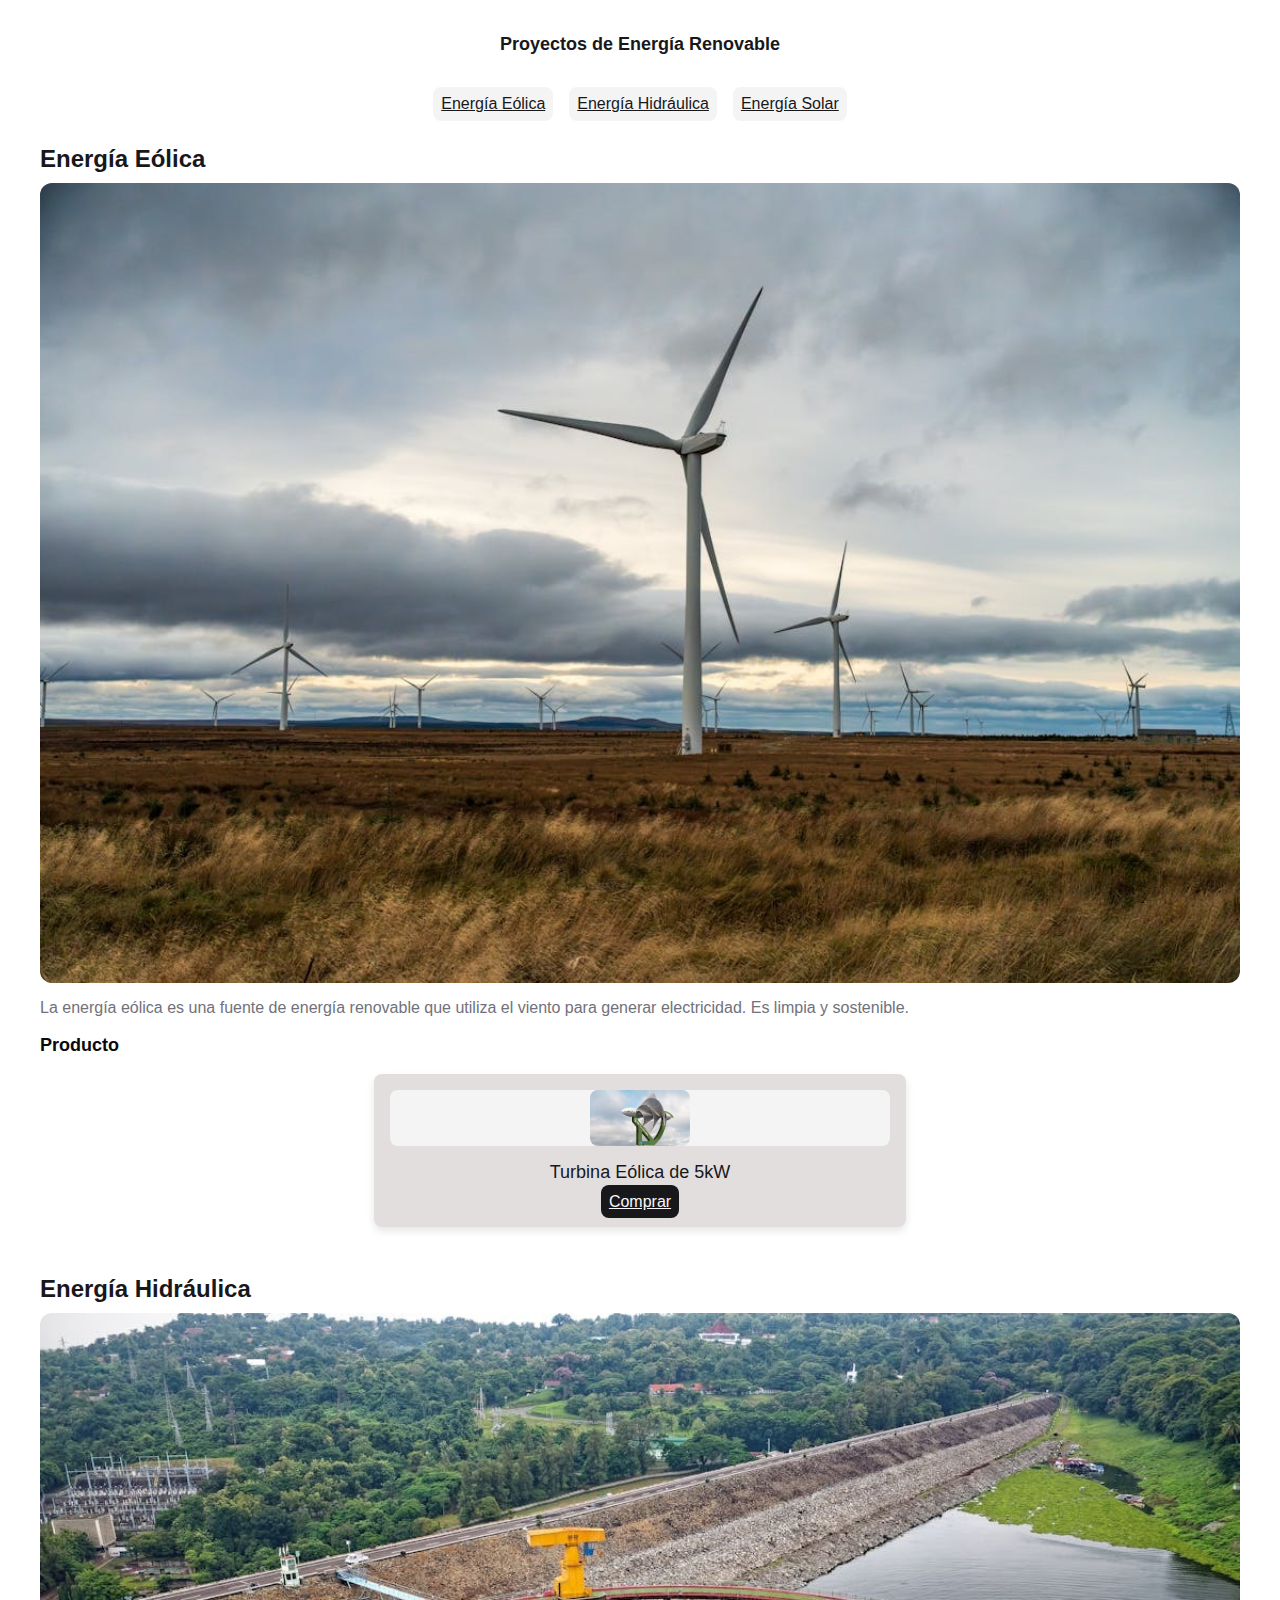
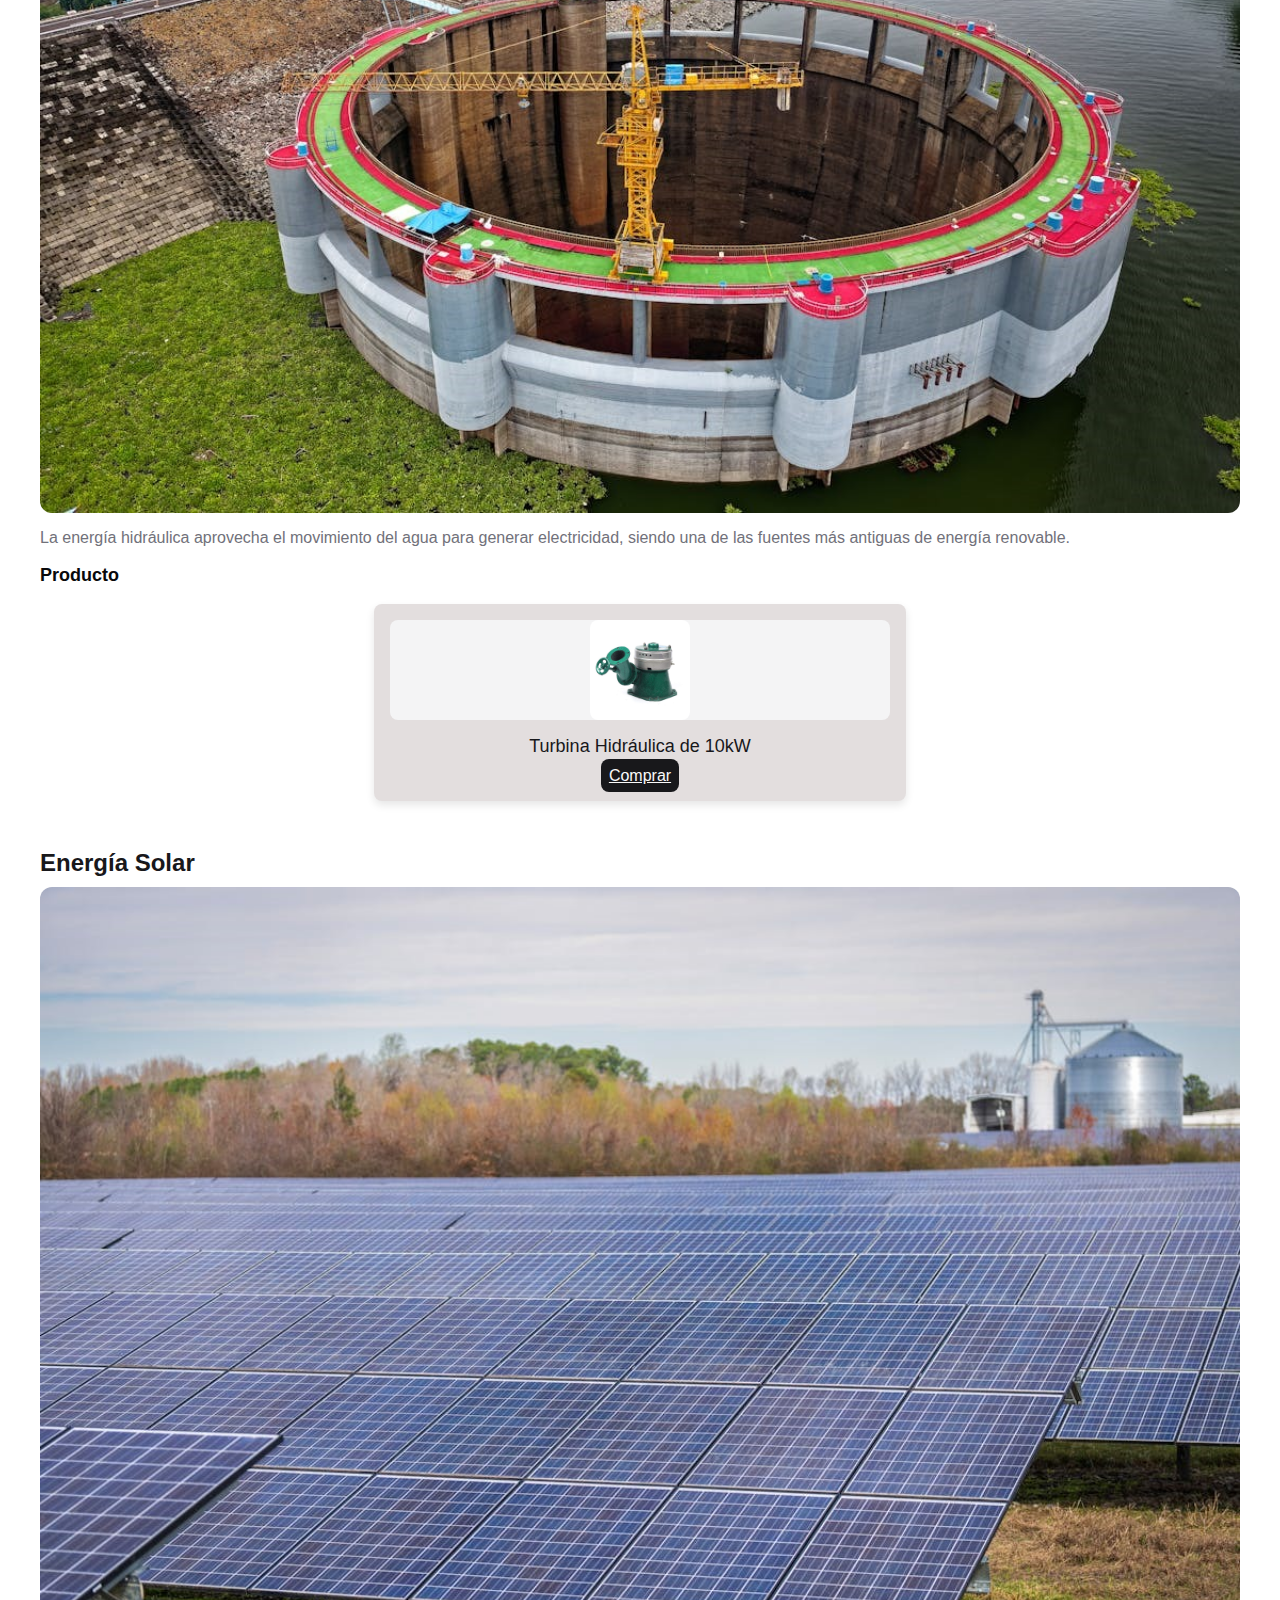
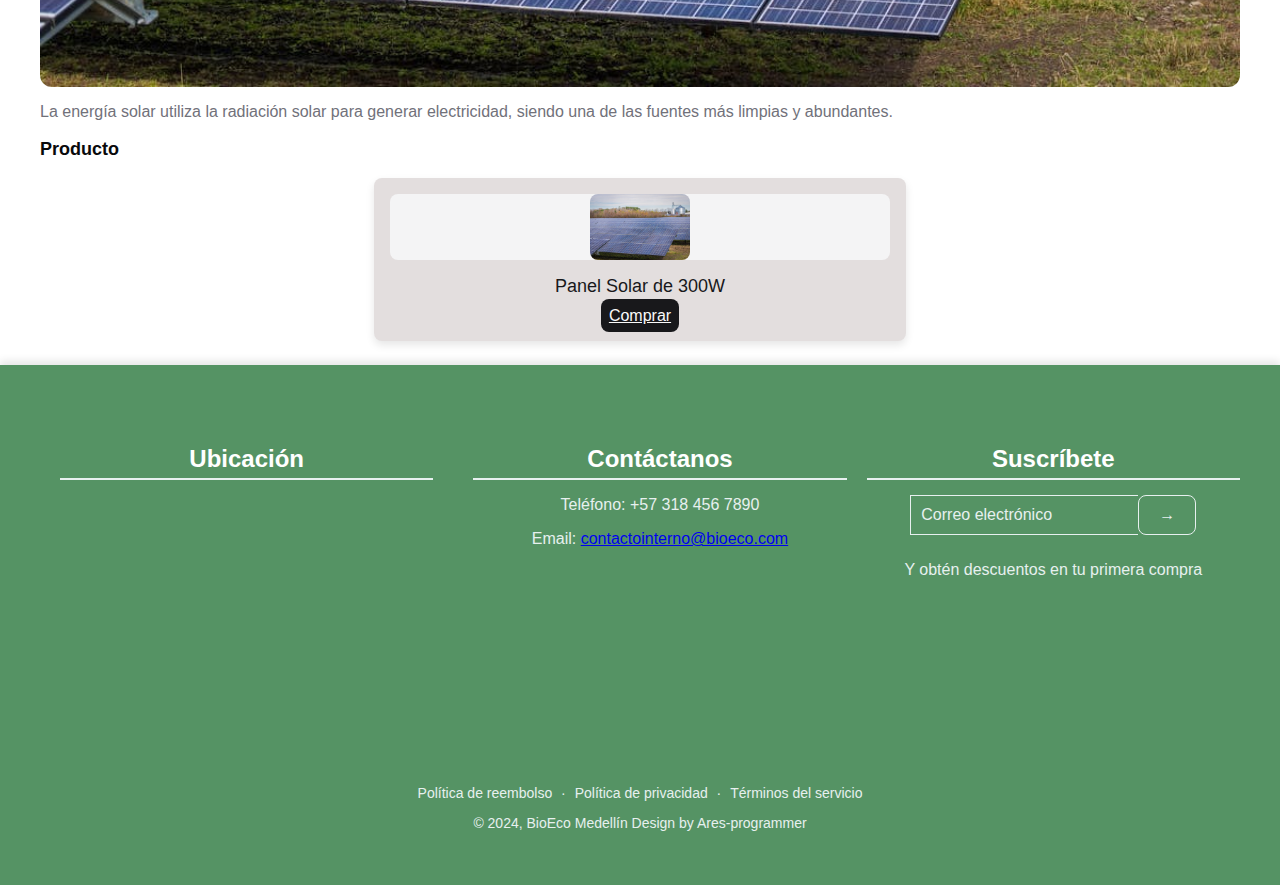
<file: Pages/Principal.html>
<html>
<head>
  <meta charset="UTF-8">
  <title>BIOECO</title>
  <meta name="viewport" content="width=device-width, initial-scale=1.0">
  <link rel="stylesheet" href="../Styles/style.css">
</head>
<body>
  <div class="container">
    <header class="text-center mb-8">
      <h1 class="text-3xl font-bold text-primary">Proyectos de Energía Renovable</h1>
    </header>

    <nav class="flex justify-center space-x-4 mb-6">
      <a href="#wind" class="bg-secondary text-secondary-foreground p-2 rounded hover-bg-secondary-80">Energía Eólica</a>
      <a href="#hydraulic" class="bg-secondary text-secondary-foreground p-2 rounded hover-bg-secondary-80">Energía Hidráulica</a>
      <a href="#solar" class="bg-secondary text-secondary-foreground p-2 rounded hover-bg-secondary-80">Energía Solar</a>
    </nav>

    <section id="wind" class="mb-12">
      <h2 class="text-2xl font-semibold text-primary">Energía Eólica</h2>
      <img src="../Images/Info/Molino.jpeg" alt="Energía Eólica" class="w-full rounded-lg mb-4" />
      <p class="text-muted-foreground">La energía eólica es una fuente de energía renovable que utiliza el viento para generar electricidad. Es limpia y sostenible.</p>
      <div class="mt-4">
        <h3 class="text-lg font-semibold">Producto</h3>
        <div class="bg-card p-4 rounded-lg">
          <div class="product-image">
            <img src="../Images/Info/turbina.jpg" alt="Turbina Eólica" class="w-full rounded-lg" />
          </div>
          <p class="text-primary">Turbina Eólica de 5kW</p>
          <a href="../Pages/Index.html" target="_blank" class="bg-primary text-primary-foreground p-2 rounded mt-2 inline-block">Comprar</a>
        </div>
      </div>
    </section>

    <section id="hydraulic" class="mb-12">
      <h2 class="text-2xl font-semibold text-primary">Energía Hidráulica</h2>
      <img src="../Images/Info/Hidroelecrtica.jpeg" alt="Energía Hidráulica" class="w-full rounded-lg mb-4" />
      <p class="text-muted-foreground">La energía hidráulica aprovecha el movimiento del agua para generar electricidad, siendo una de las fuentes más antiguas de energía renovable.</p>
      <div class="mt-4">
        <h3 class="text-lg font-semibold">Producto</h3>
        <div class="bg-card p-4 rounded-lg">
          <div class="product-image">
            <img src="../Images/Info/generador.jpg" alt="Turbina Hidráulica" class="w-full rounded-lg" />
          </div>
          <p class="text-primary">Turbina Hidráulica de 10kW</p>
          <a href="../Pages/Index.html" target="_blank" class="bg-primary text-primary-foreground p-2 rounded mt-2 inline-block">Comprar</a>
        </div>
      </div>
    </section>

    <section id="solar">
      <h2 class="text-2xl font-semibold text-primary">Energía Solar</h2>
      <img src="../Images/Info/paneleSolar.jpeg" alt="Energía Solar" class="w-full rounded-lg mb-4" />
      <p class="text-muted-foreground">La energía solar utiliza la radiación solar para generar electricidad, siendo una de las fuentes más limpias y abundantes.</p>
          <div class="mt-4">
        <h3 class="text-lg font-semibold">Producto</h3>
        <div class="bg-card p-4 rounded-lg">
          <div class="product-image">
            <img src="../Images/Productos/paneleSolar.jpeg" alt="Panel Solar de 300W" class="w-full rounded-lg" />
          </div>
          <p class="text-primary">Panel Solar de 300W</p>
          <a href="../Pages/Index.html" target="_blank" class="bg-primary text-primary-foreground p-2 rounded mt-2 inline-block">Comprar</a>
        </div>

      </div>
    </section>
  </div>


  <footer class="footer">
    <div class="footer-content">
                <!-- Minimapa -->
    <div class="footer-section">
        <h2>Ubicación</h2>
        <iframe src="https://www.google.com/maps/embed?pb=!1m18!1m12!1m3!1d3966.2484738891103!2d-75.58400788882594!3d6.2309386937312015!2m3!1f0!2f0!3f0!3m2!1i1024!2i768!4f13.1!3m3!1m2!1s0x8e4429cde1ebbb57%3A0xc0a4e0053fd7a71e!2sBarrio%20Antioquia!5e0!3m2!1ses-419!2sco!4v1733449407498!5m2!1ses-419!2sco" width="300" height="250" style="border:0;" allowfullscreen="" loading="lazy" referrerpolicy="no-referrer-when-downgrade"></iframe>
    </div>

        <!-- Sección de Contacto -->
        <div class="footer-section">
            <h2>Contáctanos</h2>
            <p>Teléfono: +57 318 456 7890</p>
            <p>Email: <a href="mailto:contactointerno@bioeco.com">contactointerno@bioeco.com</a></p>   
            <div class="footer-icons">
                <a href="https://www.facebook.com" target="_blank" class="footer-icon">
                    <i class="fab fa-facebook-f"></i>
                </a>
                <a href="https://www.instagram.com" target="_blank" class="footer-icon">
                    <i class="fab fa-instagram"></i>
                </a>
                <a href="https://www.whatsapp.com" target="_blank" class="footer-icon">
                    <i class="fab fa-whatsapp"></i>
                </a>
            </div>
        </div>

        <!-- Suscripción -->
    <div class="footer-section footer-subscription">
        <h2>Suscríbete</h2>
        <form class="subscription-form">
            <input type="email" placeholder="Correo electrónico" />
            <button type="submit">→</button>
        </form>
        <p>Y obtén descuentos en tu primera compra</p>
    </div>
    </div>
    <!-- Derechos reservados -->
    <div class="footer-bottom">
        <p>
            <a href="#">Política de reembolso</a> ·
            <a href="#">Política de privacidad</a> ·
            <a href="#">Términos del servicio</a>
        </p>
        <p>© 2024, BioEco Medellín Design by Ares-programmer</p>
    </div>
</footer>
</body>
</html>
</file>
<file: Styles/style.css>
:root {
    --background: hsl(0, 0%, 100%);
    --foreground: hsl(240, 10%, 3.9%);
    --card: hsl(0, 8%, 88%);
    --card-foreground: hsl(240, 10%, 3.9%);
    --primary: hsl(240, 5.9%, 10%);
    --primary-foreground: hsl(0, 0%, 98%);
    --secondary: hsl(240, 4.8%, 95.9%);
    --secondary-foreground: hsl(240, 5.9%, 10%);
    --muted-foreground: hsl(240, 3.8%, 46.1%);
    --radius: 0.5rem;
  }
  body {
    margin: 0;
    font-family: Arial, sans-serif;
    background-color: var(--background);
    color: var(--foreground);
  }
  

  .container {
    max-width: 1200px;
    margin: 0 auto;
    padding: 24px;
  }

  .product-image {
    width: 100%;
    height: auto;
    background-color: var(--secondary);
    border-radius: var(--radius);
    margin-bottom: 1rem;
    display: flex;
    align-items: center;
    justify-content: center;
    color: var(--secondary-foreground);
    font-size: 1rem;
    font-style: italic;
}

.product-image img {
  max-width: 20%;
  height: auto;
  border-radius: var(--radius);
}
  
  .text-center {
    text-align: center;
  }

  .mb-8 {
    margin-bottom: 2rem;
  }
  .mb-6 {
    margin-bottom: 1.5rem;
  }
  .mb-12 {
    margin-bottom: 3rem;
  }
  .text-3xl {
    font-size: 2rem;
  }
  .font-bold {
    font-weight: bold;
  }
  .text-primary {
    color: var(--primary);
    font-size: 1.125rem;
    margin: 10px 0;
  }
  .flex {
    display: flex;
  }
  .justify-center {
    justify-content: center;
  }
  .space-x-4 > *:not(:last-child) {
    margin-right: 1rem;
  }
  .bg-secondary {
    background-color: var(--secondary);
  }
  .text-secondary-foreground {
    color: var(--secondary-foreground);
  }
  .p-2 {
    padding: 0.5rem;
  }
  .rounded {
    border-radius: var(--radius);
  }
  .hover-bg-secondary-80:hover {
    background-color: hsl(240, 4.8%, 90%);
  }
  .text-2xl {
    font-size: 1.5rem;
  }
  .font-semibold {
    font-weight: 600;
  }
  .w-full {
    width: 100%;
  }
  .rounded-lg {
    border-radius: 0.75rem;
  }
  .text-muted-foreground {
    color: var(--muted-foreground);
  }
  .mt-4 {
    margin-top: 1rem;
  }
  .text-lg {
    font-size: 1.125rem;
  }
  .bg-card {
    align-items: center;
    width: 500px;
    background-color: var(--card);
    padding: 1rem;
    border-radius: var(--radius);
    box-shadow: 0 4px 8px rgba(0, 0, 0, 0.1);
    text-align: center;
    margin: 0 auto; /* Centra la carta horizontalmente */
  }
  .p-4 {
    padding: 1rem;
  }
  .bg-primary {
    background-color: var(--primary);
  }
  .text-primary-foreground {
    color: var(--primary-foreground);
  }

  footer {
    grid-area: footer;
    background-color: rgb(247, 0, 255);
    padding: 20px;
    text-align: center;
}

/* Footer General */
.footer {
    width: 100%; /* Ocupa todo el ancho */
    background-color: #559364;
    color: #e7f0ef;
    font-family: Arial, sans-serif;
    padding: 40px 0; /* Aumenta el padding para más espacio */
    box-shadow: 0 -4px 8px rgba(0, 0, 0, 0.1); /* Añade una sombra para darle profundidad */
}

/* Footer contenido principal */
.footer-content {
    display: flex;
    justify-content: space-between;
    align-items: flex-start;
    max-width: 1200px; /* Ancho máximo centrado */
    margin: 0 auto;
    padding: 0 20px; /* Espaciado lateral opcional */
    flex-wrap: wrap; /* Permite que las secciones se envuelvan en pantallas más pequeñas */
}

/* Secciones */
.footer-section {
    flex: 1 1 30%;
    margin: 20px; /* Aumenta el margen para más espacio entre secciones */
    min-width: 200px; /* Ancho mínimo para las secciones */
    text-align: center; /* Centra el contenido dentro de la sección */
}

.footer-section h2, .footer-section h3 {
    color: #fff;
    font-size: 24px; /* Aumenta el tamaño de la fuente */
    margin-bottom: 15px; /* Aumenta el margen inferior */
    border-bottom: 2px solid #e7f0ef; /* Añade una línea inferior */
    padding-bottom: 5px; /* Añade padding inferior */
}

.footer-section ul {
    list-style: none;
    padding: 0;
}

.footer-section ul li {
    margin-bottom: 10px; /* Aumenta el margen inferior */
}

.footer-section ul li a {
    color: #e7f0ef;
    text-decoration: none;
    transition: color 0.3s;
}

.footer-section ul li a:hover {
    color: #fff;
    text-decoration: underline; /* Añade subrayado al pasar el ratón */
}

.footer-icons {
    display: flex;
    justify-content: center;
    gap: 20px; /* Espacio entre los iconos */
    margin-top: 20px; /* Margen superior para separar del contenido anterior */
}

.footer-icon i {
    font-size: 40px; /* Ajusta el tamaño del icono */
    color: #e7f0ef; /* Color del icono */
    transition: transform 0.3s; /* Transición suave para el efecto hover */
}

.footer-icon i:hover {
    transform: scale(1.2); /* Aumenta el tamaño del icono en un 20% al pasar el ratón */
}

/* Suscripción */
.footer-subscription {
    text-align: center;
    margin: 20px 0; /* Aumenta el margen vertical */
}

.subscription-form {
    display: flex;
    justify-content: center;
    align-items: center;
    flex-wrap: wrap; /* Permite que los elementos se envuelvan en pantallas más pequeñas */
}

.subscription-form input {
    padding: 10px;
    font-size: 16px; /* Aumenta el tamaño de la fuente */
    border: 1px solid #e7f0ef;
    border-right: none;
    outline: none;
    background-color: transparent;
    color: #fff;
    margin-bottom: 10px; /* Añade margen inferior para pantallas pequeñas */
    height: 40px; /* Altura fija para alinear con el botón */
    box-sizing: border-box; /* Asegura que el padding se incluya en el tamaño total */
}

.subscription-form button {
    margin-bottom: 10px; /* Añade margen inferior para pantallas pequeñas */
    padding: 10px 20px;
    font-size: 16px; /* Aumenta el tamaño de la fuente */
    border: 1px solid #e7f0ef;
    background-color: transparent;
    color: #e7f0ef;
    cursor: pointer;
    transition: background-color 0.3s, color 0.3s;
    height: 40px; /* Altura fija para alinear con el input */
    box-sizing: border-box; /* Asegura que el padding se incluya en el tamaño total */
}

/* Cambiar el color del placeholder */
.subscription-form input::placeholder {
    color: #e7f0ef; /* Cambia el color del placeholder */
    opacity: 1; /* Asegura que el color se aplique completamente */
}

.subscription-form button:hover {
    background-color: #e7f0ef;
    color: #000000;
}

/* Footer Inferior */
.footer-bottom {
    text-align: center;
    font-size: 14px;
    color: #e7f0ef;
    margin-top: 20px; /* Añade margen superior */
}

.footer-bottom p a {
    color: #e7f0ef;
    text-decoration: none;
    margin: 0 5px;
    transition: color 0.3s;
}

.footer-bottom p a:hover {
    color: #fff;
}

/* Media Queries para pantallas más pequeñas */
@media (max-width: 768px) {
    .footer-content {
        flex-direction: column; /* Coloca las secciones en una columna */
        align-items: center; /* Centra las secciones */
    }

    .footer-section {
        margin: 10px 0; /* Reduce el margen para pantallas más pequeñas */
    }

    .footer-section iframe {
        width: 100%; /* Ajusta el ancho del iframe al 100% del contenedor */
        height: auto; /* Ajusta la altura automáticamente */
    }
}

.bg-card img {
    width: 100%;
    height: auto;
    border-radius: var(--radius);
}

.small-img {
    width: 50px; /* Ajusta el tamaño de la imagen pequeña */
    height: auto;
    margin-bottom: 10px;
}

.price {
    font-size: 1.125rem;
    color: var(--primary);
    margin: 10px 0;
}

button {
    padding: 10px 20px;
    border: none;
    border-radius: var(--radius);
    cursor: pointer;
    transition: background-color 0.3s;
}

button:hover {
    background-color: hsl(240, 5.9%, 20%);
}
</file>
